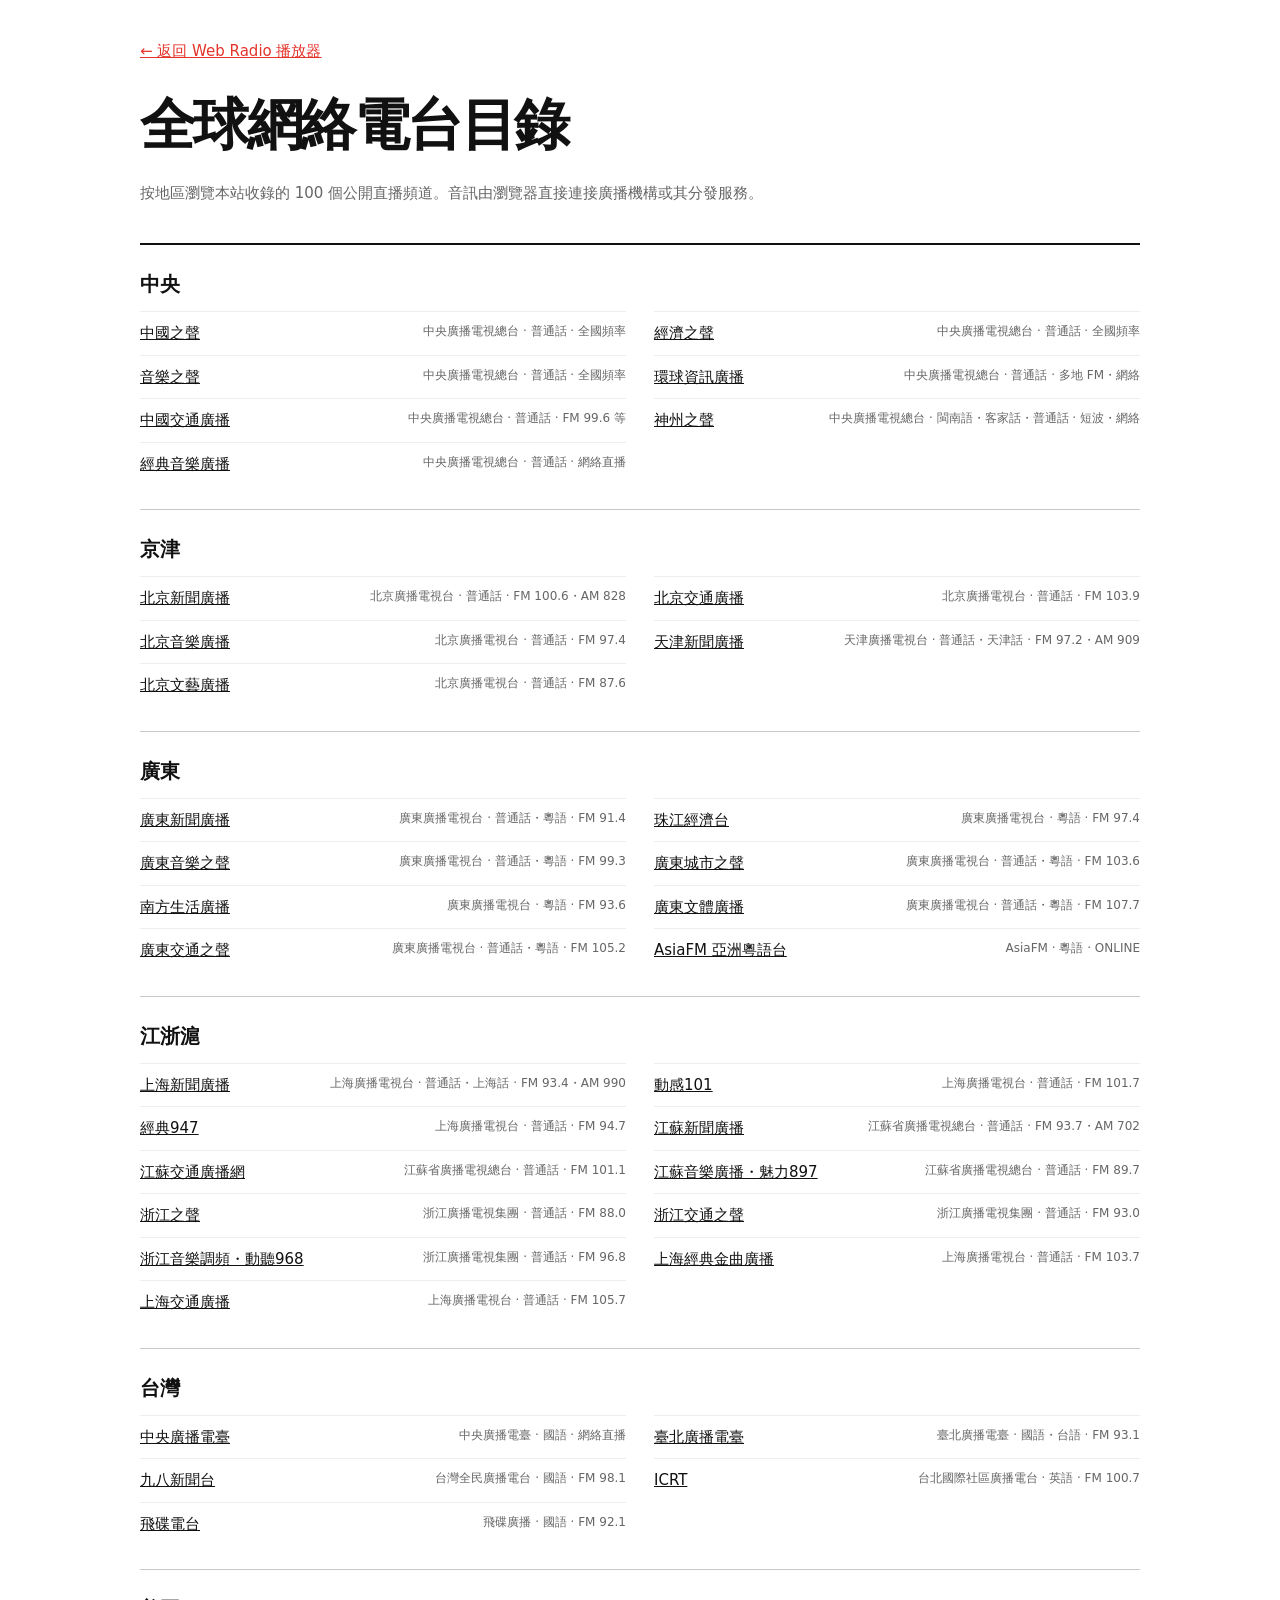
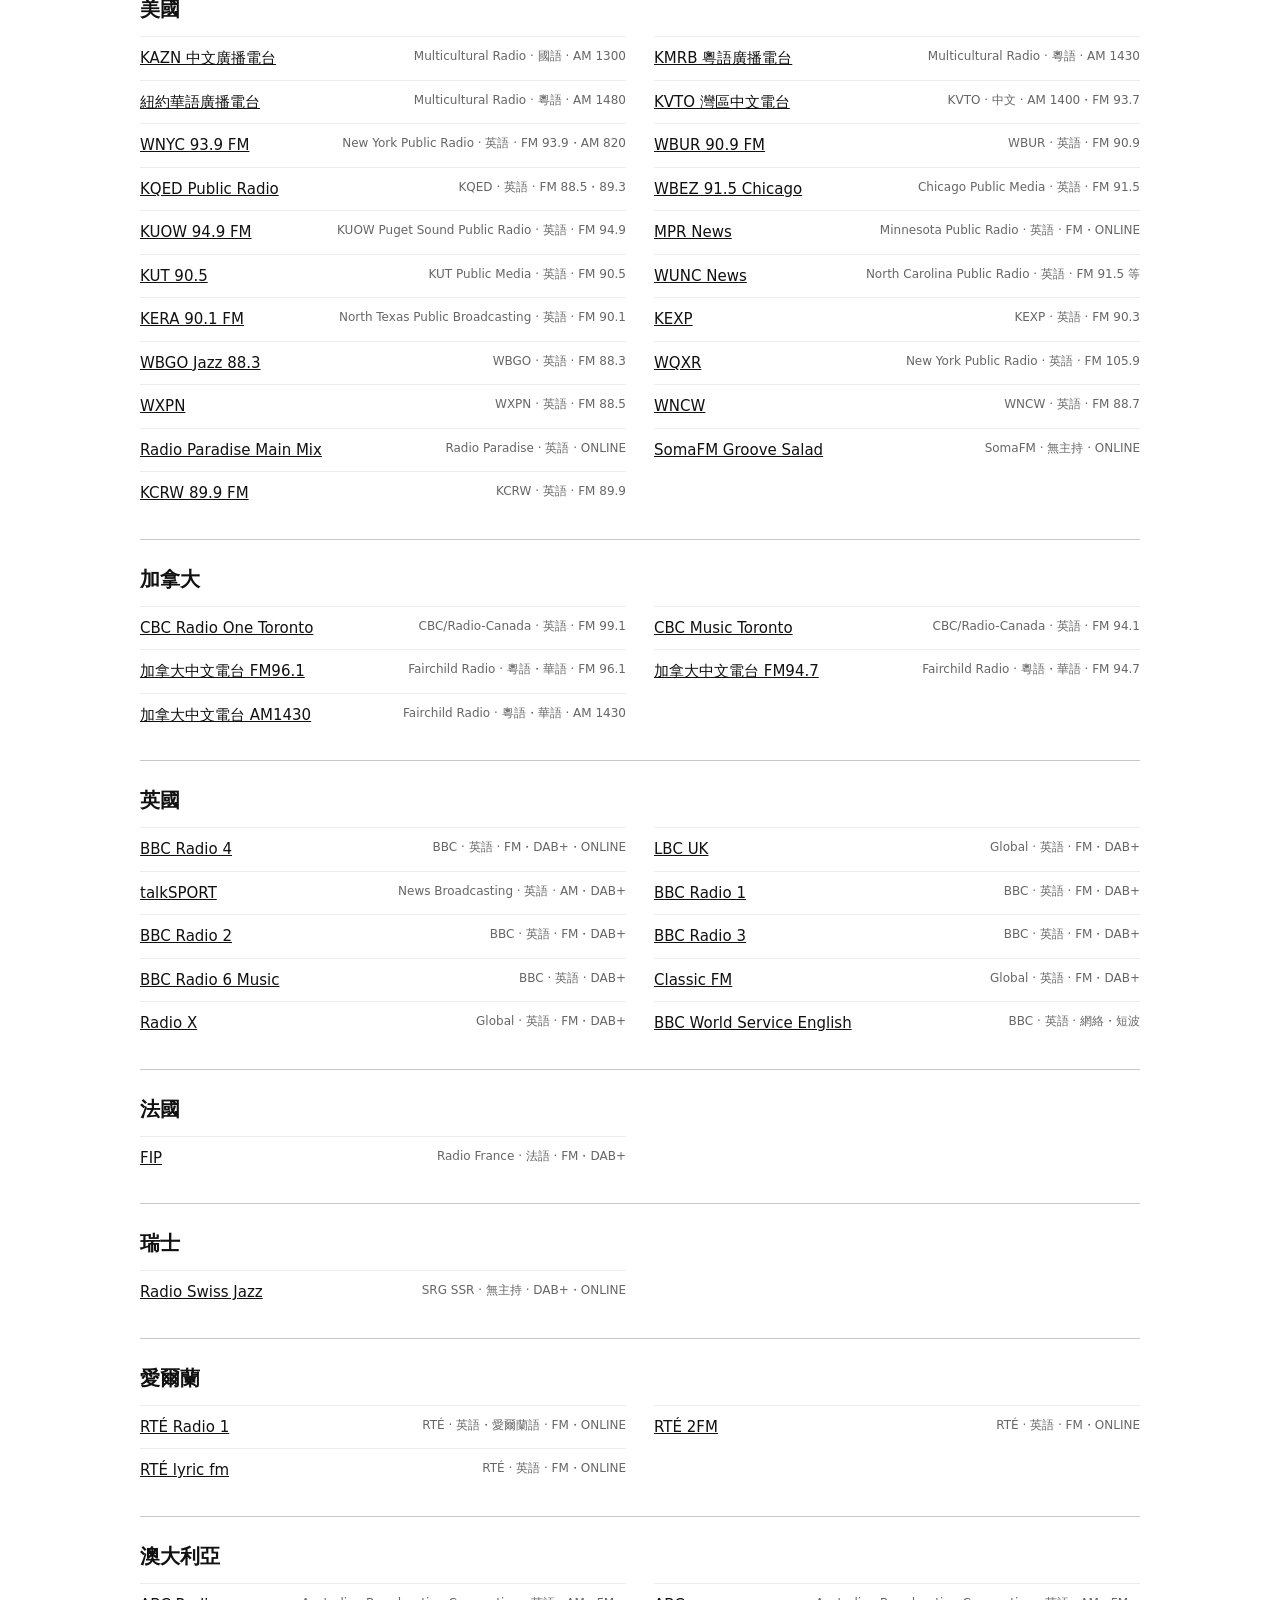
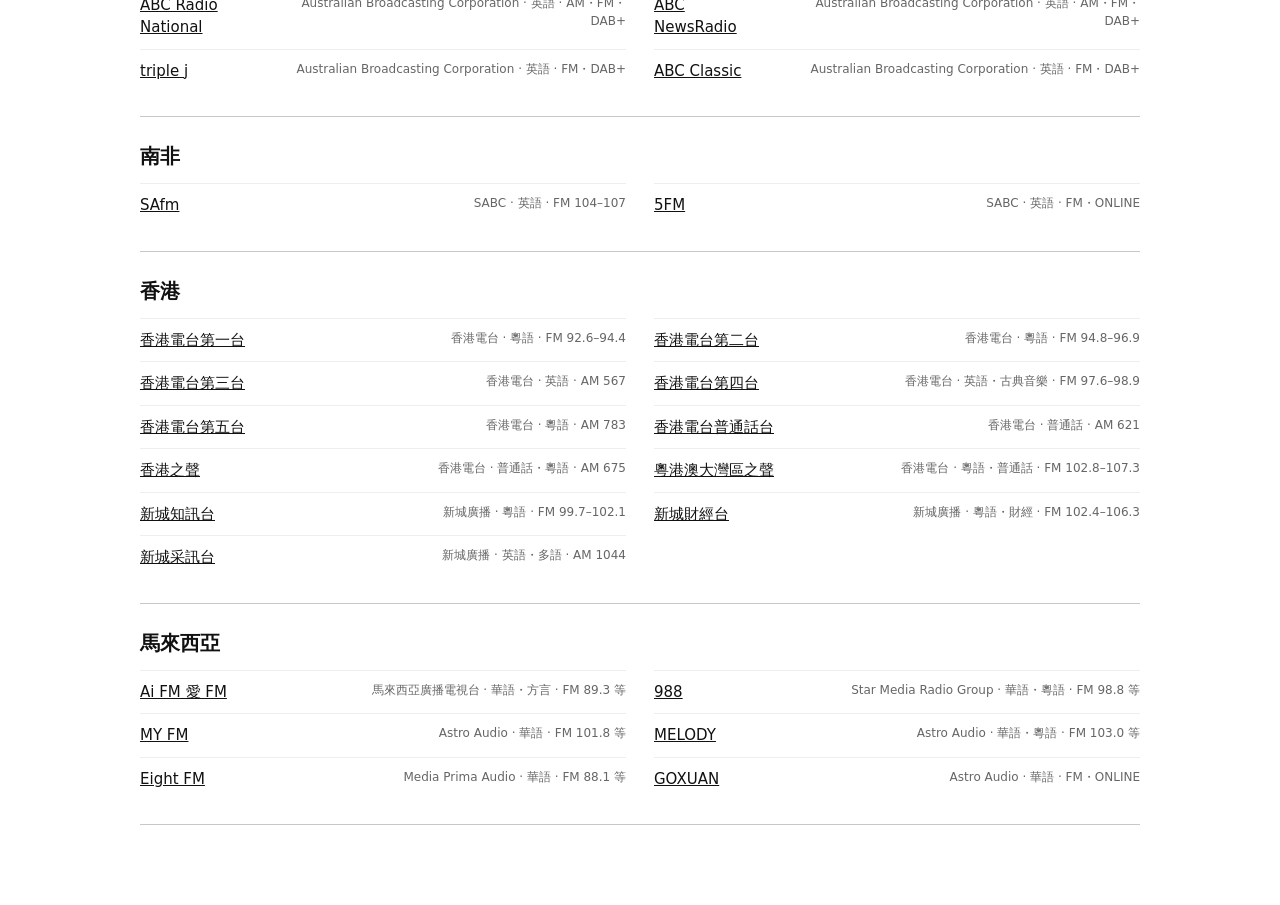
<file: stations.html>
<!doctype html>
<html lang="zh-Hant">
<head>
  <meta charset="utf-8">
  <meta name="viewport" content="width=device-width, initial-scale=1">
  <title>全球網絡電台目錄｜Web Radio</title>
  <meta name="description" content="按地區瀏覽 Web Radio 收錄的全球音樂、新聞與綜合網絡電台，並前往播放器直接收聽公開直播。">
  <meta name="robots" content="index,follow,max-image-preview:large">
  <link rel="canonical" href="https://tangkk.github.io/web-radio/stations.html">
  <link rel="icon" href="./favicon.svg" type="image/svg+xml">
  <meta property="og:type" content="website">
  <meta property="og:site_name" content="Web Radio">
  <meta property="og:title" content="全球網絡電台目錄｜Web Radio">
  <meta property="og:description" content="按地區瀏覽全球音樂、新聞與綜合網絡電台。">
  <meta property="og:url" content="https://tangkk.github.io/web-radio/stations.html">
  <meta property="og:image" content="https://tangkk.github.io/web-radio/og-image.png">
  <meta property="og:image:width" content="1200">
  <meta property="og:image:height" content="630">
  <script type="application/ld+json">{"@context":"https://schema.org","@type":"ItemList","name":"Web Radio 電台目錄","numberOfItems":100,"itemListElement":[{"@type":"ListItem","position":1,"name":"中國之聲","url":"https://www.cnr.cn/"},{"@type":"ListItem","position":2,"name":"經濟之聲","url":"https://www.cnr.cn/"},{"@type":"ListItem","position":3,"name":"音樂之聲","url":"https://www.cnr.cn/"},{"@type":"ListItem","position":4,"name":"環球資訊廣播","url":"https://newsradio.cri.cn/"},{"@type":"ListItem","position":5,"name":"北京新聞廣播","url":"https://www.brtn.cn/"},{"@type":"ListItem","position":6,"name":"北京交通廣播","url":"https://www.brtn.cn/"},{"@type":"ListItem","position":7,"name":"北京音樂廣播","url":"https://www.brtn.cn/"},{"@type":"ListItem","position":8,"name":"天津新聞廣播","url":"https://tjtv.enorth.com.cn/"},{"@type":"ListItem","position":9,"name":"廣東新聞廣播","url":"https://m.gdtv.cn/"},{"@type":"ListItem","position":10,"name":"珠江經濟台","url":"https://m.gdtv.cn/"},{"@type":"ListItem","position":11,"name":"廣東音樂之聲","url":"https://m.gdtv.cn/"},{"@type":"ListItem","position":12,"name":"廣東城市之聲","url":"https://m.gdtv.cn/"},{"@type":"ListItem","position":13,"name":"南方生活廣播","url":"https://m.gdtv.cn/"},{"@type":"ListItem","position":14,"name":"廣東文體廣播","url":"https://m.gdtv.cn/"},{"@type":"ListItem","position":15,"name":"上海新聞廣播","url":"https://www.smg.cn/"},{"@type":"ListItem","position":16,"name":"動感101","url":"https://www.smg.cn/"},{"@type":"ListItem","position":17,"name":"經典947","url":"https://www.smg.cn/"},{"@type":"ListItem","position":18,"name":"江蘇新聞廣播","url":"https://www.jsbc.com/"},{"@type":"ListItem","position":19,"name":"江蘇交通廣播網","url":"https://www.jsbc.com/"},{"@type":"ListItem","position":20,"name":"江蘇音樂廣播・魅力897","url":"https://www.jsbc.com/"},{"@type":"ListItem","position":21,"name":"浙江之聲","url":"https://www.zrtg.com/"},{"@type":"ListItem","position":22,"name":"浙江交通之聲","url":"https://www.zrtg.com/"},{"@type":"ListItem","position":23,"name":"浙江音樂調頻・動聽968","url":"https://www.zrtg.com/"},{"@type":"ListItem","position":24,"name":"中央廣播電臺","url":"https://www.rti.org.tw/"},{"@type":"ListItem","position":25,"name":"臺北廣播電臺","url":"https://www.radio.gov.taipei/"},{"@type":"ListItem","position":26,"name":"九八新聞台","url":"https://www.news98.com.tw/"},{"@type":"ListItem","position":27,"name":"ICRT","url":"https://www.icrt.com.tw/"},{"@type":"ListItem","position":28,"name":"飛碟電台","url":"https://www.uforadio.com.tw/"},{"@type":"ListItem","position":29,"name":"KAZN 中文廣播電台","url":"https://www.am1300.com/"},{"@type":"ListItem","position":30,"name":"KMRB 粵語廣播電台","url":"https://www.am1430.net/"},{"@type":"ListItem","position":31,"name":"紐約華語廣播電台","url":"https://www.nysino.com/am1480/"},{"@type":"ListItem","position":32,"name":"KVTO 灣區中文電台","url":"https://www.kvto.net/"},{"@type":"ListItem","position":33,"name":"WNYC 93.9 FM","url":"https://www.wnyc.org/"},{"@type":"ListItem","position":34,"name":"WBUR 90.9 FM","url":"https://www.wbur.org/radio"},{"@type":"ListItem","position":35,"name":"KQED Public Radio","url":"https://www.kqed.org/radio"},{"@type":"ListItem","position":36,"name":"WBEZ 91.5 Chicago","url":"https://www.wbez.org/"},{"@type":"ListItem","position":37,"name":"KUOW 94.9 FM","url":"https://www.kuow.org/stream"},{"@type":"ListItem","position":38,"name":"MPR News","url":"https://www.mprnews.org/listen"},{"@type":"ListItem","position":39,"name":"KUT 90.5","url":"https://www.kut.org/how-to-listen"},{"@type":"ListItem","position":40,"name":"WUNC News","url":"https://www.wunc.org/ways-to-listen-to-wunc-online"},{"@type":"ListItem","position":41,"name":"KERA 90.1 FM","url":"https://www.kera.org/radio/listen/"},{"@type":"ListItem","position":42,"name":"KEXP","url":"https://www.kexp.org/"},{"@type":"ListItem","position":43,"name":"WBGO Jazz 88.3","url":"https://www.wbgo.org/"},{"@type":"ListItem","position":44,"name":"WQXR","url":"https://www.wqxr.org/"},{"@type":"ListItem","position":45,"name":"WXPN","url":"https://xpn.org/"},{"@type":"ListItem","position":46,"name":"WNCW","url":"https://www.wncw.org/"},{"@type":"ListItem","position":47,"name":"Radio Paradise Main Mix","url":"https://radioparadise.com/"},{"@type":"ListItem","position":48,"name":"SomaFM Groove Salad","url":"https://somafm.com/groovesalad/"},{"@type":"ListItem","position":49,"name":"KCRW 89.9 FM","url":"https://www.kcrw.com/"},{"@type":"ListItem","position":50,"name":"CBC Radio One Toronto","url":"https://www.cbc.ca/listen/live-radio"},{"@type":"ListItem","position":51,"name":"CBC Music Toronto","url":"https://www.cbc.ca/listen/live-radio"},{"@type":"ListItem","position":52,"name":"BBC Radio 4","url":"https://www.bbc.com/audio/play/live/bbc_radio_fourfm"},{"@type":"ListItem","position":53,"name":"LBC UK","url":"https://www.globalplayer.com/live/lbc/uk/"},{"@type":"ListItem","position":54,"name":"talkSPORT","url":"https://talksport.com/radio/"},{"@type":"ListItem","position":55,"name":"BBC Radio 1","url":"https://www.bbc.co.uk/sounds/play/live:bbc_radio_one"},{"@type":"ListItem","position":56,"name":"BBC Radio 2","url":"https://www.bbc.co.uk/sounds/play/live:bbc_radio_two"},{"@type":"ListItem","position":57,"name":"BBC Radio 3","url":"https://www.bbc.co.uk/sounds/play/live:bbc_radio_three"},{"@type":"ListItem","position":58,"name":"BBC Radio 6 Music","url":"https://www.bbc.co.uk/sounds/play/live:bbc_6music"},{"@type":"ListItem","position":59,"name":"Classic FM","url":"https://www.globalplayer.com/live/classicfm/uk/"},{"@type":"ListItem","position":60,"name":"Radio X","url":"https://www.globalplayer.com/live/radiox/uk/"},{"@type":"ListItem","position":61,"name":"BBC World Service English","url":"https://www.bbc.com/audio/stations"},{"@type":"ListItem","position":62,"name":"FIP","url":"https://www.radiofrance.fr/fip"},{"@type":"ListItem","position":63,"name":"Radio Swiss Jazz","url":"https://www.radioswissjazz.ch/"},{"@type":"ListItem","position":64,"name":"RTÉ Radio 1","url":"https://www.rte.ie/radio/radio1/"},{"@type":"ListItem","position":65,"name":"RTÉ 2FM","url":"https://www.rte.ie/radio/2fm/"},{"@type":"ListItem","position":66,"name":"RTÉ lyric fm","url":"https://www.rte.ie/radio/lyricfm/"},{"@type":"ListItem","position":67,"name":"ABC Radio National","url":"https://www.abc.net.au/listen/live/radionational"},{"@type":"ListItem","position":68,"name":"ABC NewsRadio","url":"https://www.abc.net.au/listen/live/news"},{"@type":"ListItem","position":69,"name":"triple j","url":"https://www.abc.net.au/listen/live/triplej"},{"@type":"ListItem","position":70,"name":"ABC Classic","url":"https://www.abc.net.au/listen/live/classic"},{"@type":"ListItem","position":71,"name":"SAfm","url":"https://www.safm.co.za/"},{"@type":"ListItem","position":72,"name":"5FM","url":"https://www.5fm.co.za/"},{"@type":"ListItem","position":73,"name":"香港電台第一台","url":"https://www.rthk.hk/radio/radio1"},{"@type":"ListItem","position":74,"name":"香港電台第二台","url":"https://www.rthk.hk/radio/radio2"},{"@type":"ListItem","position":75,"name":"香港電台第三台","url":"https://www.rthk.hk/radio/radio3"},{"@type":"ListItem","position":76,"name":"香港電台第四台","url":"https://www.rthk.hk/radio/radio4"},{"@type":"ListItem","position":77,"name":"香港電台第五台","url":"https://www.rthk.hk/radio/radio5"},{"@type":"ListItem","position":78,"name":"香港電台普通話台","url":"https://www.rthk.hk/radio/pth"},{"@type":"ListItem","position":79,"name":"香港之聲","url":"https://www.rthk.hk/radio/cnrhk"},{"@type":"ListItem","position":80,"name":"粵港澳大灣區之聲","url":"https://www.rthk.hk/radio/cmgrgb"},{"@type":"ListItem","position":81,"name":"新城知訊台","url":"https://www.metroradio.com.hk/superhome/Live997.aspx"},{"@type":"ListItem","position":82,"name":"新城財經台","url":"https://www.metroradio.com.hk/superhome/LiveMF.aspx"},{"@type":"ListItem","position":83,"name":"新城采訊台","url":"https://www.metroradio.com.hk/superhome/LivePlus.aspx"},{"@type":"ListItem","position":84,"name":"Ai FM 愛 FM","url":"https://rtmklik.rtm.gov.my/radio/nasional/72171"},{"@type":"ListItem","position":85,"name":"988","url":"https://www.988.com.my/"},{"@type":"ListItem","position":86,"name":"MY FM","url":"https://my.com.my/"},{"@type":"ListItem","position":87,"name":"MELODY","url":"https://melody.com.my/"},{"@type":"ListItem","position":88,"name":"Eight FM","url":"https://www.eight.audio/"},{"@type":"ListItem","position":89,"name":"GOXUAN","url":"https://goxuan.my/"},{"@type":"ListItem","position":90,"name":"加拿大中文電台 FM96.1","url":"https://www.am1470.com/"},{"@type":"ListItem","position":91,"name":"加拿大中文電台 FM94.7","url":"https://www.am1470.com/"},{"@type":"ListItem","position":92,"name":"加拿大中文電台 AM1430","url":"https://www.am1430.com/"},{"@type":"ListItem","position":93,"name":"中國交通廣播","url":"https://www.cnr.cn/gsgb/"},{"@type":"ListItem","position":94,"name":"神州之聲","url":"https://www.cnr.cn/"},{"@type":"ListItem","position":95,"name":"經典音樂廣播","url":"https://www.cnr.cn/"},{"@type":"ListItem","position":96,"name":"北京文藝廣播","url":"https://www.brtn.cn/"},{"@type":"ListItem","position":97,"name":"廣東交通之聲","url":"https://m.gdtv.cn/"},{"@type":"ListItem","position":98,"name":"AsiaFM 亞洲粵語台","url":"https://asiafm.hk/"},{"@type":"ListItem","position":99,"name":"上海經典金曲廣播","url":"https://www.smg.cn/"},{"@type":"ListItem","position":100,"name":"上海交通廣播","url":"https://www.smg.cn/"}]}</script>
  <style>
    :root{color-scheme:light;--ink:#111;--muted:#666;--line:#c8c8c8;--accent:#e4332a}*{box-sizing:border-box}body{margin:0;background:#fff;color:var(--ink);font:15px/1.5 system-ui,sans-serif}.page{width:min(1000px,calc(100% - 32px));margin:auto;padding:40px 0 80px}a{color:inherit}header{border-bottom:2px solid var(--ink);padding-bottom:24px}h1{margin:0;font-size:clamp(32px,6vw,56px);letter-spacing:-.045em}header p{max-width:720px;color:var(--muted)}.back{display:inline-block;margin-bottom:20px;color:var(--accent)}section{padding:24px 0;border-bottom:1px solid var(--line)}h2{margin:0 0 12px;font-size:20px}ul{display:grid;grid-template-columns:repeat(2,minmax(0,1fr));gap:0 28px;margin:0;padding:0;list-style:none}li{display:flex;justify-content:space-between;gap:18px;border-top:1px solid #eee;padding:10px 0}li span{color:var(--muted);font-size:12px;text-align:right}@media(max-width:700px){ul{grid-template-columns:1fr}}
  </style>
</head>
<body><main class="page">
  <a class="back" href="./">← 返回 Web Radio 播放器</a>
  <header><h1>全球網絡電台目錄</h1><p>按地區瀏覽本站收錄的 100 個公開直播頻道。音訊由瀏覽器直接連接廣播機構或其分發服務。</p></header>
  
      <section>
        <h2>中央</h2>
        <ul>
          <li>
            <a href="https://www.cnr.cn/" rel="external noreferrer">中國之聲</a>
            <span>中央廣播電視總台 · 普通話 · 全國頻率</span>
          </li>
          <li>
            <a href="https://www.cnr.cn/" rel="external noreferrer">經濟之聲</a>
            <span>中央廣播電視總台 · 普通話 · 全國頻率</span>
          </li>
          <li>
            <a href="https://www.cnr.cn/" rel="external noreferrer">音樂之聲</a>
            <span>中央廣播電視總台 · 普通話 · 全國頻率</span>
          </li>
          <li>
            <a href="https://newsradio.cri.cn/" rel="external noreferrer">環球資訊廣播</a>
            <span>中央廣播電視總台 · 普通話 · 多地 FM・網絡</span>
          </li>
          <li>
            <a href="https://www.cnr.cn/gsgb/" rel="external noreferrer">中國交通廣播</a>
            <span>中央廣播電視總台 · 普通話 · FM 99.6 等</span>
          </li>
          <li>
            <a href="https://www.cnr.cn/" rel="external noreferrer">神州之聲</a>
            <span>中央廣播電視總台 · 閩南語・客家話・普通話 · 短波・網絡</span>
          </li>
          <li>
            <a href="https://www.cnr.cn/" rel="external noreferrer">經典音樂廣播</a>
            <span>中央廣播電視總台 · 普通話 · 網絡直播</span>
          </li>
        </ul>
      </section>
      <section>
        <h2>京津</h2>
        <ul>
          <li>
            <a href="https://www.brtn.cn/" rel="external noreferrer">北京新聞廣播</a>
            <span>北京廣播電視台 · 普通話 · FM 100.6・AM 828</span>
          </li>
          <li>
            <a href="https://www.brtn.cn/" rel="external noreferrer">北京交通廣播</a>
            <span>北京廣播電視台 · 普通話 · FM 103.9</span>
          </li>
          <li>
            <a href="https://www.brtn.cn/" rel="external noreferrer">北京音樂廣播</a>
            <span>北京廣播電視台 · 普通話 · FM 97.4</span>
          </li>
          <li>
            <a href="https://tjtv.enorth.com.cn/" rel="external noreferrer">天津新聞廣播</a>
            <span>天津廣播電視台 · 普通話・天津話 · FM 97.2・AM 909</span>
          </li>
          <li>
            <a href="https://www.brtn.cn/" rel="external noreferrer">北京文藝廣播</a>
            <span>北京廣播電視台 · 普通話 · FM 87.6</span>
          </li>
        </ul>
      </section>
      <section>
        <h2>廣東</h2>
        <ul>
          <li>
            <a href="https://m.gdtv.cn/" rel="external noreferrer">廣東新聞廣播</a>
            <span>廣東廣播電視台 · 普通話・粵語 · FM 91.4</span>
          </li>
          <li>
            <a href="https://m.gdtv.cn/" rel="external noreferrer">珠江經濟台</a>
            <span>廣東廣播電視台 · 粵語 · FM 97.4</span>
          </li>
          <li>
            <a href="https://m.gdtv.cn/" rel="external noreferrer">廣東音樂之聲</a>
            <span>廣東廣播電視台 · 普通話・粵語 · FM 99.3</span>
          </li>
          <li>
            <a href="https://m.gdtv.cn/" rel="external noreferrer">廣東城市之聲</a>
            <span>廣東廣播電視台 · 普通話・粵語 · FM 103.6</span>
          </li>
          <li>
            <a href="https://m.gdtv.cn/" rel="external noreferrer">南方生活廣播</a>
            <span>廣東廣播電視台 · 粵語 · FM 93.6</span>
          </li>
          <li>
            <a href="https://m.gdtv.cn/" rel="external noreferrer">廣東文體廣播</a>
            <span>廣東廣播電視台 · 普通話・粵語 · FM 107.7</span>
          </li>
          <li>
            <a href="https://m.gdtv.cn/" rel="external noreferrer">廣東交通之聲</a>
            <span>廣東廣播電視台 · 普通話・粵語 · FM 105.2</span>
          </li>
          <li>
            <a href="https://asiafm.hk/" rel="external noreferrer">AsiaFM 亞洲粵語台</a>
            <span>AsiaFM · 粵語 · ONLINE</span>
          </li>
        </ul>
      </section>
      <section>
        <h2>江浙滬</h2>
        <ul>
          <li>
            <a href="https://www.smg.cn/" rel="external noreferrer">上海新聞廣播</a>
            <span>上海廣播電視台 · 普通話・上海話 · FM 93.4・AM 990</span>
          </li>
          <li>
            <a href="https://www.smg.cn/" rel="external noreferrer">動感101</a>
            <span>上海廣播電視台 · 普通話 · FM 101.7</span>
          </li>
          <li>
            <a href="https://www.smg.cn/" rel="external noreferrer">經典947</a>
            <span>上海廣播電視台 · 普通話 · FM 94.7</span>
          </li>
          <li>
            <a href="https://www.jsbc.com/" rel="external noreferrer">江蘇新聞廣播</a>
            <span>江蘇省廣播電視總台 · 普通話 · FM 93.7・AM 702</span>
          </li>
          <li>
            <a href="https://www.jsbc.com/" rel="external noreferrer">江蘇交通廣播網</a>
            <span>江蘇省廣播電視總台 · 普通話 · FM 101.1</span>
          </li>
          <li>
            <a href="https://www.jsbc.com/" rel="external noreferrer">江蘇音樂廣播・魅力897</a>
            <span>江蘇省廣播電視總台 · 普通話 · FM 89.7</span>
          </li>
          <li>
            <a href="https://www.zrtg.com/" rel="external noreferrer">浙江之聲</a>
            <span>浙江廣播電視集團 · 普通話 · FM 88.0</span>
          </li>
          <li>
            <a href="https://www.zrtg.com/" rel="external noreferrer">浙江交通之聲</a>
            <span>浙江廣播電視集團 · 普通話 · FM 93.0</span>
          </li>
          <li>
            <a href="https://www.zrtg.com/" rel="external noreferrer">浙江音樂調頻・動聽968</a>
            <span>浙江廣播電視集團 · 普通話 · FM 96.8</span>
          </li>
          <li>
            <a href="https://www.smg.cn/" rel="external noreferrer">上海經典金曲廣播</a>
            <span>上海廣播電視台 · 普通話 · FM 103.7</span>
          </li>
          <li>
            <a href="https://www.smg.cn/" rel="external noreferrer">上海交通廣播</a>
            <span>上海廣播電視台 · 普通話 · FM 105.7</span>
          </li>
        </ul>
      </section>
      <section>
        <h2>台灣</h2>
        <ul>
          <li>
            <a href="https://www.rti.org.tw/" rel="external noreferrer">中央廣播電臺</a>
            <span>中央廣播電臺 · 國語 · 網絡直播</span>
          </li>
          <li>
            <a href="https://www.radio.gov.taipei/" rel="external noreferrer">臺北廣播電臺</a>
            <span>臺北廣播電臺 · 國語・台語 · FM 93.1</span>
          </li>
          <li>
            <a href="https://www.news98.com.tw/" rel="external noreferrer">九八新聞台</a>
            <span>台灣全民廣播電台 · 國語 · FM 98.1</span>
          </li>
          <li>
            <a href="https://www.icrt.com.tw/" rel="external noreferrer">ICRT</a>
            <span>台北國際社區廣播電台 · 英語 · FM 100.7</span>
          </li>
          <li>
            <a href="https://www.uforadio.com.tw/" rel="external noreferrer">飛碟電台</a>
            <span>飛碟廣播 · 國語 · FM 92.1</span>
          </li>
        </ul>
      </section>
      <section>
        <h2>美國</h2>
        <ul>
          <li>
            <a href="https://www.am1300.com/" rel="external noreferrer">KAZN 中文廣播電台</a>
            <span>Multicultural Radio · 國語 · AM 1300</span>
          </li>
          <li>
            <a href="https://www.am1430.net/" rel="external noreferrer">KMRB 粵語廣播電台</a>
            <span>Multicultural Radio · 粵語 · AM 1430</span>
          </li>
          <li>
            <a href="https://www.nysino.com/am1480/" rel="external noreferrer">紐約華語廣播電台</a>
            <span>Multicultural Radio · 粵語 · AM 1480</span>
          </li>
          <li>
            <a href="https://www.kvto.net/" rel="external noreferrer">KVTO 灣區中文電台</a>
            <span>KVTO · 中文 · AM 1400・FM 93.7</span>
          </li>
          <li>
            <a href="https://www.wnyc.org/" rel="external noreferrer">WNYC 93.9 FM</a>
            <span>New York Public Radio · 英語 · FM 93.9・AM 820</span>
          </li>
          <li>
            <a href="https://www.wbur.org/radio" rel="external noreferrer">WBUR 90.9 FM</a>
            <span>WBUR · 英語 · FM 90.9</span>
          </li>
          <li>
            <a href="https://www.kqed.org/radio" rel="external noreferrer">KQED Public Radio</a>
            <span>KQED · 英語 · FM 88.5・89.3</span>
          </li>
          <li>
            <a href="https://www.wbez.org/" rel="external noreferrer">WBEZ 91.5 Chicago</a>
            <span>Chicago Public Media · 英語 · FM 91.5</span>
          </li>
          <li>
            <a href="https://www.kuow.org/stream" rel="external noreferrer">KUOW 94.9 FM</a>
            <span>KUOW Puget Sound Public Radio · 英語 · FM 94.9</span>
          </li>
          <li>
            <a href="https://www.mprnews.org/listen" rel="external noreferrer">MPR News</a>
            <span>Minnesota Public Radio · 英語 · FM・ONLINE</span>
          </li>
          <li>
            <a href="https://www.kut.org/how-to-listen" rel="external noreferrer">KUT 90.5</a>
            <span>KUT Public Media · 英語 · FM 90.5</span>
          </li>
          <li>
            <a href="https://www.wunc.org/ways-to-listen-to-wunc-online" rel="external noreferrer">WUNC News</a>
            <span>North Carolina Public Radio · 英語 · FM 91.5 等</span>
          </li>
          <li>
            <a href="https://www.kera.org/radio/listen/" rel="external noreferrer">KERA 90.1 FM</a>
            <span>North Texas Public Broadcasting · 英語 · FM 90.1</span>
          </li>
          <li>
            <a href="https://www.kexp.org/" rel="external noreferrer">KEXP</a>
            <span>KEXP · 英語 · FM 90.3</span>
          </li>
          <li>
            <a href="https://www.wbgo.org/" rel="external noreferrer">WBGO Jazz 88.3</a>
            <span>WBGO · 英語 · FM 88.3</span>
          </li>
          <li>
            <a href="https://www.wqxr.org/" rel="external noreferrer">WQXR</a>
            <span>New York Public Radio · 英語 · FM 105.9</span>
          </li>
          <li>
            <a href="https://xpn.org/" rel="external noreferrer">WXPN</a>
            <span>WXPN · 英語 · FM 88.5</span>
          </li>
          <li>
            <a href="https://www.wncw.org/" rel="external noreferrer">WNCW</a>
            <span>WNCW · 英語 · FM 88.7</span>
          </li>
          <li>
            <a href="https://radioparadise.com/" rel="external noreferrer">Radio Paradise Main Mix</a>
            <span>Radio Paradise · 英語 · ONLINE</span>
          </li>
          <li>
            <a href="https://somafm.com/groovesalad/" rel="external noreferrer">SomaFM Groove Salad</a>
            <span>SomaFM · 無主持 · ONLINE</span>
          </li>
          <li>
            <a href="https://www.kcrw.com/" rel="external noreferrer">KCRW 89.9 FM</a>
            <span>KCRW · 英語 · FM 89.9</span>
          </li>
        </ul>
      </section>
      <section>
        <h2>加拿大</h2>
        <ul>
          <li>
            <a href="https://www.cbc.ca/listen/live-radio" rel="external noreferrer">CBC Radio One Toronto</a>
            <span>CBC/Radio-Canada · 英語 · FM 99.1</span>
          </li>
          <li>
            <a href="https://www.cbc.ca/listen/live-radio" rel="external noreferrer">CBC Music Toronto</a>
            <span>CBC/Radio-Canada · 英語 · FM 94.1</span>
          </li>
          <li>
            <a href="https://www.am1470.com/" rel="external noreferrer">加拿大中文電台 FM96.1</a>
            <span>Fairchild Radio · 粵語・華語 · FM 96.1</span>
          </li>
          <li>
            <a href="https://www.am1470.com/" rel="external noreferrer">加拿大中文電台 FM94.7</a>
            <span>Fairchild Radio · 粵語・華語 · FM 94.7</span>
          </li>
          <li>
            <a href="https://www.am1430.com/" rel="external noreferrer">加拿大中文電台 AM1430</a>
            <span>Fairchild Radio · 粵語・華語 · AM 1430</span>
          </li>
        </ul>
      </section>
      <section>
        <h2>英國</h2>
        <ul>
          <li>
            <a href="https://www.bbc.com/audio/play/live/bbc_radio_fourfm" rel="external noreferrer">BBC Radio 4</a>
            <span>BBC · 英語 · FM・DAB+・ONLINE</span>
          </li>
          <li>
            <a href="https://www.globalplayer.com/live/lbc/uk/" rel="external noreferrer">LBC UK</a>
            <span>Global · 英語 · FM・DAB+</span>
          </li>
          <li>
            <a href="https://talksport.com/radio/" rel="external noreferrer">talkSPORT</a>
            <span>News Broadcasting · 英語 · AM・DAB+</span>
          </li>
          <li>
            <a href="https://www.bbc.co.uk/sounds/play/live:bbc_radio_one" rel="external noreferrer">BBC Radio 1</a>
            <span>BBC · 英語 · FM・DAB+</span>
          </li>
          <li>
            <a href="https://www.bbc.co.uk/sounds/play/live:bbc_radio_two" rel="external noreferrer">BBC Radio 2</a>
            <span>BBC · 英語 · FM・DAB+</span>
          </li>
          <li>
            <a href="https://www.bbc.co.uk/sounds/play/live:bbc_radio_three" rel="external noreferrer">BBC Radio 3</a>
            <span>BBC · 英語 · FM・DAB+</span>
          </li>
          <li>
            <a href="https://www.bbc.co.uk/sounds/play/live:bbc_6music" rel="external noreferrer">BBC Radio 6 Music</a>
            <span>BBC · 英語 · DAB+</span>
          </li>
          <li>
            <a href="https://www.globalplayer.com/live/classicfm/uk/" rel="external noreferrer">Classic FM</a>
            <span>Global · 英語 · FM・DAB+</span>
          </li>
          <li>
            <a href="https://www.globalplayer.com/live/radiox/uk/" rel="external noreferrer">Radio X</a>
            <span>Global · 英語 · FM・DAB+</span>
          </li>
          <li>
            <a href="https://www.bbc.com/audio/stations" rel="external noreferrer">BBC World Service English</a>
            <span>BBC · 英語 · 網絡・短波</span>
          </li>
        </ul>
      </section>
      <section>
        <h2>法國</h2>
        <ul>
          <li>
            <a href="https://www.radiofrance.fr/fip" rel="external noreferrer">FIP</a>
            <span>Radio France · 法語 · FM・DAB+</span>
          </li>
        </ul>
      </section>
      <section>
        <h2>瑞士</h2>
        <ul>
          <li>
            <a href="https://www.radioswissjazz.ch/" rel="external noreferrer">Radio Swiss Jazz</a>
            <span>SRG SSR · 無主持 · DAB+・ONLINE</span>
          </li>
        </ul>
      </section>
      <section>
        <h2>愛爾蘭</h2>
        <ul>
          <li>
            <a href="https://www.rte.ie/radio/radio1/" rel="external noreferrer">RTÉ Radio 1</a>
            <span>RTÉ · 英語・愛爾蘭語 · FM・ONLINE</span>
          </li>
          <li>
            <a href="https://www.rte.ie/radio/2fm/" rel="external noreferrer">RTÉ 2FM</a>
            <span>RTÉ · 英語 · FM・ONLINE</span>
          </li>
          <li>
            <a href="https://www.rte.ie/radio/lyricfm/" rel="external noreferrer">RTÉ lyric fm</a>
            <span>RTÉ · 英語 · FM・ONLINE</span>
          </li>
        </ul>
      </section>
      <section>
        <h2>澳大利亞</h2>
        <ul>
          <li>
            <a href="https://www.abc.net.au/listen/live/radionational" rel="external noreferrer">ABC Radio National</a>
            <span>Australian Broadcasting Corporation · 英語 · AM・FM・DAB+</span>
          </li>
          <li>
            <a href="https://www.abc.net.au/listen/live/news" rel="external noreferrer">ABC NewsRadio</a>
            <span>Australian Broadcasting Corporation · 英語 · AM・FM・DAB+</span>
          </li>
          <li>
            <a href="https://www.abc.net.au/listen/live/triplej" rel="external noreferrer">triple j</a>
            <span>Australian Broadcasting Corporation · 英語 · FM・DAB+</span>
          </li>
          <li>
            <a href="https://www.abc.net.au/listen/live/classic" rel="external noreferrer">ABC Classic</a>
            <span>Australian Broadcasting Corporation · 英語 · FM・DAB+</span>
          </li>
        </ul>
      </section>
      <section>
        <h2>南非</h2>
        <ul>
          <li>
            <a href="https://www.safm.co.za/" rel="external noreferrer">SAfm</a>
            <span>SABC · 英語 · FM 104–107</span>
          </li>
          <li>
            <a href="https://www.5fm.co.za/" rel="external noreferrer">5FM</a>
            <span>SABC · 英語 · FM・ONLINE</span>
          </li>
        </ul>
      </section>
      <section>
        <h2>香港</h2>
        <ul>
          <li>
            <a href="https://www.rthk.hk/radio/radio1" rel="external noreferrer">香港電台第一台</a>
            <span>香港電台 · 粵語 · FM 92.6–94.4</span>
          </li>
          <li>
            <a href="https://www.rthk.hk/radio/radio2" rel="external noreferrer">香港電台第二台</a>
            <span>香港電台 · 粵語 · FM 94.8–96.9</span>
          </li>
          <li>
            <a href="https://www.rthk.hk/radio/radio3" rel="external noreferrer">香港電台第三台</a>
            <span>香港電台 · 英語 · AM 567</span>
          </li>
          <li>
            <a href="https://www.rthk.hk/radio/radio4" rel="external noreferrer">香港電台第四台</a>
            <span>香港電台 · 英語・古典音樂 · FM 97.6–98.9</span>
          </li>
          <li>
            <a href="https://www.rthk.hk/radio/radio5" rel="external noreferrer">香港電台第五台</a>
            <span>香港電台 · 粵語 · AM 783</span>
          </li>
          <li>
            <a href="https://www.rthk.hk/radio/pth" rel="external noreferrer">香港電台普通話台</a>
            <span>香港電台 · 普通話 · AM 621</span>
          </li>
          <li>
            <a href="https://www.rthk.hk/radio/cnrhk" rel="external noreferrer">香港之聲</a>
            <span>香港電台 · 普通話・粵語 · AM 675</span>
          </li>
          <li>
            <a href="https://www.rthk.hk/radio/cmgrgb" rel="external noreferrer">粵港澳大灣區之聲</a>
            <span>香港電台 · 粵語・普通話 · FM 102.8–107.3</span>
          </li>
          <li>
            <a href="https://www.metroradio.com.hk/superhome/Live997.aspx" rel="external noreferrer">新城知訊台</a>
            <span>新城廣播 · 粵語 · FM 99.7–102.1</span>
          </li>
          <li>
            <a href="https://www.metroradio.com.hk/superhome/LiveMF.aspx" rel="external noreferrer">新城財經台</a>
            <span>新城廣播 · 粵語・財經 · FM 102.4–106.3</span>
          </li>
          <li>
            <a href="https://www.metroradio.com.hk/superhome/LivePlus.aspx" rel="external noreferrer">新城采訊台</a>
            <span>新城廣播 · 英語・多語 · AM 1044</span>
          </li>
        </ul>
      </section>
      <section>
        <h2>馬來西亞</h2>
        <ul>
          <li>
            <a href="https://rtmklik.rtm.gov.my/radio/nasional/72171" rel="external noreferrer">Ai FM 愛 FM</a>
            <span>馬來西亞廣播電視台 · 華語・方言 · FM 89.3 等</span>
          </li>
          <li>
            <a href="https://www.988.com.my/" rel="external noreferrer">988</a>
            <span>Star Media Radio Group · 華語・粵語 · FM 98.8 等</span>
          </li>
          <li>
            <a href="https://my.com.my/" rel="external noreferrer">MY FM</a>
            <span>Astro Audio · 華語 · FM 101.8 等</span>
          </li>
          <li>
            <a href="https://melody.com.my/" rel="external noreferrer">MELODY</a>
            <span>Astro Audio · 華語・粵語 · FM 103.0 等</span>
          </li>
          <li>
            <a href="https://www.eight.audio/" rel="external noreferrer">Eight FM</a>
            <span>Media Prima Audio · 華語 · FM 88.1 等</span>
          </li>
          <li>
            <a href="https://goxuan.my/" rel="external noreferrer">GOXUAN</a>
            <span>Astro Audio · 華語 · FM・ONLINE</span>
          </li>
        </ul>
      </section>
</main></body>
</html>
</file>
